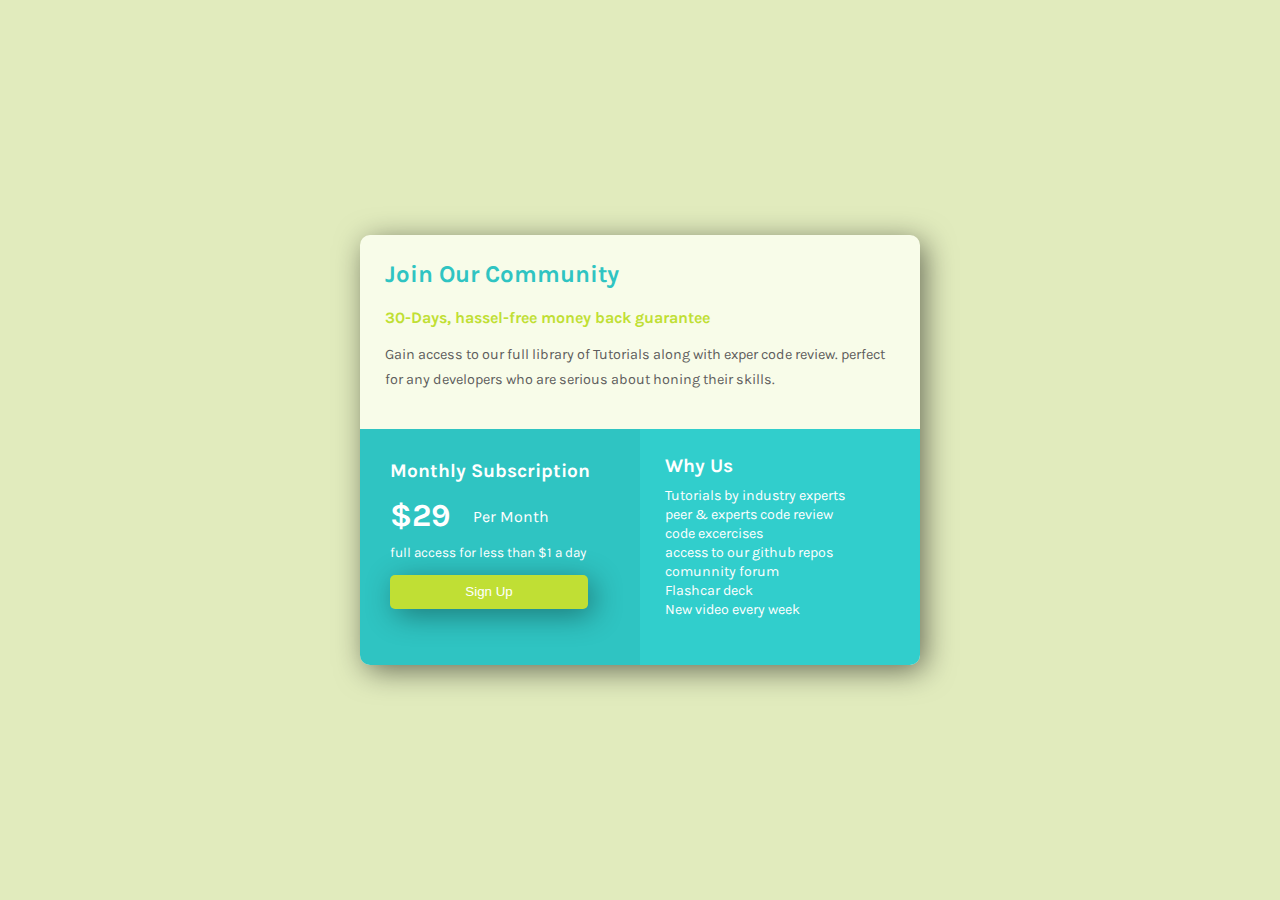
<file: creating templet/index.html>
<!DOCTYPE html>
<html lang="en">

<head>
    <meta charset="UTF-8">
    <meta name="viewport" content="width=device-width, initial-scale=1.0">
    <title>Templett</title>
    <link rel="stylesheet" href="Templet.css">
    <link rel="preconnect" href="https://fonts.googleapis.com">
    <link rel="preconnect" href="https://fonts.googleapis.com">
    <link rel="preconnect" href="https://fonts.gstatic.com" crossorigin>
    <link href="https://fonts.googleapis.com/css2?family=Karla:wght@400;700&display=swap" rel="stylesheet">
</head>

<body>
    <div class="whole-page">


        <div id="card">
            <div class="top-section">
                <h2 class="toph2">Join Our Community</h2>
                <h4 class="toph4">30-Days, hassel-free money back guarantee</h4>
                <p class="toppara">Gain access to our full library of Tutorials along with exper code review. perfect for any developers who are serious about honing their skills. </p>

            </div>

            <div class="botm-section">
                <div class="botm-left">
                    <h4 class="botmh4left">Monthly Subscription</h4>
                    <div class="pricediv">
                        <div class="price">$29</div>
                        <div class="per-month">Per Month</div>
                    </div>
                    <p class="pricepara">full access for less than $1 a day</p>
                    <button>Sign Up</button>
                </div>

                <div class="botm-right">
                    <h4 class="botmh4right">Why Us</h4>
                    <ul>
                        <li>Tutorials by industry experts</li>
                        <li>peer & experts code review</li>
                        <li>code excercises</li>
                        <li>access to our github repos</li>
                        <li>comunnity forum</li>
                        <li>Flashcar deck</li>
                        <li>New video every week</li>
                    </ul>
                </div>
            </div>


        </div>

    </div>
</body>

</html>
</file>
<file: creating templet/Templet.css>
* {
    margin: 0;
    padding: 0;
    box-sizing: border-box;

}

html,
body {
    width: 100%;
    height: 100%;
    font-family: karla;
    background-color: #e1ebbd;

}


.whole-page {
    display: flex;
    justify-content: center;
    align-items: center;
    height: 100vh;
}



#card {
    width: 560px;
    height: 430px;
    background-color: #f8fce9;
    box-shadow: 5px 6px 30px -1px rgba(0, 0, 0, 0.56);
    border-radius: 10px;
    overflow: hidden;
    /* (this overflow hidden is for bottom radius rounded corner) */

    /* this can also work */
    /* position: absolute;
    top: 15%;
    left: 30%; */

}


.top-section {
    width: 100%;
    height: 45%;
    padding: 25px;
}

.toph2 {
    color: #2FC4C2;
    margin-bottom: 20px;
}

.toph4 {
    color: #c0df34;
    margin-bottom: 15px;
}

.toppara {
    color: rgb(93, 92, 92);
    line-height: 25px;
    font-size: 0.9rem;
}

.botm-section {
    display: flex;
    width: 100%;
    height: 55%;
    color: white;
}

.botm-left {
    width: 50%;
    height: 100%;
    background-color: #2FC4C2;
    padding: 30px;
}

.botmh4left {
    font-size: 1.2rem;

}

.pricediv {
    display: flex;
}

.price {
    font-weight: 700;
    font-size: 2rem;
    margin-top: 15px;
}

.per-month {
    margin-top: 25px;
    margin-left: 22px;
}

.pricepara {
    margin-top: 11px;
    font-size: 0.85rem;
}

.botm-right {
    width: 50%;
    height: 100%;
    background-color: #31cecc;
    padding: 25px;

}

button {
    color: white;
    width: 90%;
    height: 34px;
    background-color: #c0df34;
    border: 0;
    border-radius: 5px;
    box-shadow: 5px 6px 30px -1px rgba(0, 0, 0, 0.41);
    margin-top: 15px;
    display: flex;
    align-items: center;
    justify-content: center;
    cursor: pointer;
    transition: 0.3s;
}

button:hover {
    background-color: #a3ba3c;
    transform: scale(1.09);


}

.botmh4right {
    font-size: 1.2rem;
    margin-bottom: 10px;
}

ul {
    list-style: none;
}

li {
    font-size: 0.89rem;
    margin-bottom: 2px;
}
</file>
